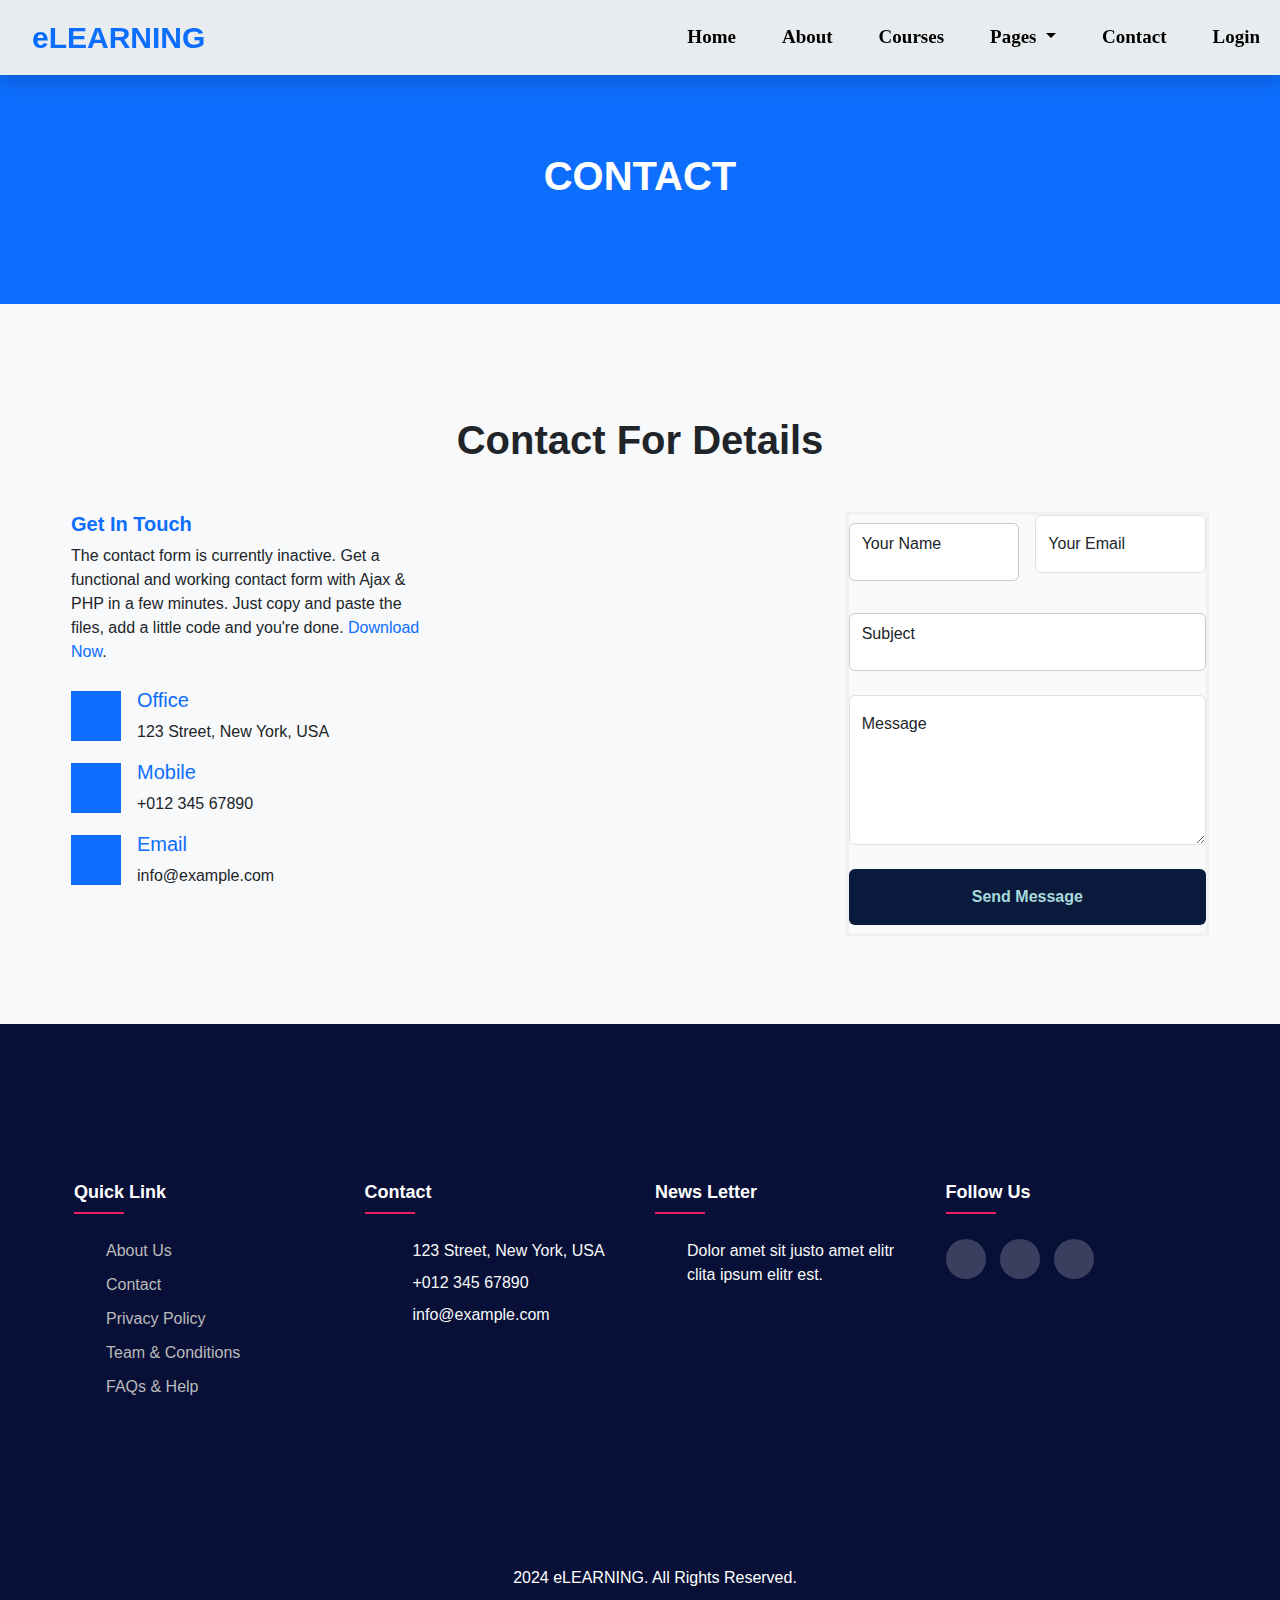
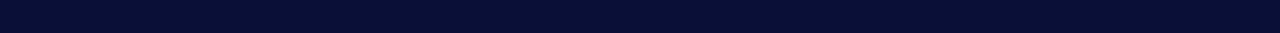
<file: contact.html>
<!DOCTYPE html>
<html lang="en">
<head>
  <meta charset="UTF-8">
  <meta name="viewport" content="width=device-width, initial-scale=1.0">
  <title>ELearning</title>
  <!-- Bootstrap CSS Link -->
  <link href="https://cdn.jsdelivr.net/npm/bootstrap@5.3.0-alpha1/dist/css/bootstrap.min.css" rel="stylesheet">
  <link rel="stylesheet" href="style.css">
  <!-- font awesome -->
  <link rel="stylesheet" href="https://cdnjs.cloudflare.com/ajax/libs/font-awesome/6.7.1/css/all.min.css" integrity="sha512-5Hs3dF2AEPkpNAR7UiOHba+lRSJNeM2ECkwxUIxC1Q/FLycGTbNapWXB4tP889k5T5Ju8fs4b1P5z/iB4nMfSQ==" crossorigin="anonymous" referrerpolicy="no-referrer" />
  
</head>
<body>

    <!-- navbar -->
  <div class="body">
    <nav class="navbar navbar-expand-lg bg-body-secondary shadow" id="nav">
        <div class="container-fluid">
            <a class="navbar-brand text-primary" href="index.html"><span>e</span>LEARNING</a>
          <button class="navbar-toggler" type="button" data-bs-toggle="collapse" data-bs-target="#navbarSupportedContent" aria-controls="navbarSupportedContent" aria-expanded="false" aria-label="Toggle navigation">
            <span class="navbar-toggler-icon"></span>
          </button>
          <div class="collapse navbar-collapse" id="navbarSupportedContent">
            <ul class="navbar-nav ms-auto mb-2 mb-lg-0 align-items-lg-center">
              <li class="nav-item">
                <a class="nav-link text-black" aria-current="page" href="index.html">Home</a>
              </li>
              <li class="nav-item">
                <a class="nav-link text-black" href="about.html">About</a>
              </li>
              <li class="nav-item">
                <a class="nav-link text-black" href="course.html">Courses</a>
              </li>
              
              <li class="nav-item dropdown">
                <a class="nav-link dropdown-toggle text-black" href="#" role="button" data-bs-toggle="dropdown" aria-expanded="false">
                  Pages
                </a>
                <ul class="dropdown-menu">
                  <li><a class="dropdown-item" href="team.html">Our Team</a></li>
                  <li><a class="dropdown-item" href="testimonial.html">Testimonial</a></li>
                  
                </ul>
                <li class="nav-item">
                    <a class="nav-link text-black" href="contact.html">Contact</a>
                </li>
                <li class="nav-item">
                    <a class="nav-link text-black" href="login.html">Login</a>
                </li>
                
                
                
              </li>
              
            </ul>
           
          </div>
        </div>
      </nav>
      </div>
      <!-- home -->
      <h1>   </h1><br><br>
      <div class="container-fluid bg-primary py-5 mb-5 page-header">
        <div class="container py-5">
            <div class="row justify-content-center">
                <div class="col-lg-10 text-center">
                    <h1 class="text-white"><b>CONTACT</b></h1>
                    <nav aria-label="breadcrumb">
                        
                    </nav>
                </div>
            </div>
        </div>
    </div>
     
 <!--contact-->

 <div class="container-xxl py-5">
    <div class="container">
        <div class="text-center wow fadeInUp" data-wow-delay="0.1s">
            
            <h1 class="mb-5"><b>Contact For Details</b></h1>
        </div>
        <div class="row g-4">
            <div class="col-lg-4 col-md-6 wow fadeInUp" data-wow-delay="0.1s">
                <h5 class="text-primary"><b>Get In Touch</b></h5>
                <p class="mb-4">The contact form is currently inactive. Get a functional and working contact form with Ajax & PHP in a few minutes. Just copy and paste the files, add a little code and you're done. <a href="https://htmlcodex.com/contact-form">Download Now</a>.</p>
                <div class="d-flex align-items-center mb-3">
                    <div class="d-flex align-items-center justify-content-center flex-shrink-0 bg-primary" style="width: 50px; height: 50px;">
                        <i class="fa fa-map-marker-alt text-white"></i>
                    </div>
                    <div class="ms-3">
                        <h5 class="text-primary">Office</h5>
                        <p class="mb-0">123 Street, New York, USA</p>
                    </div>
                </div>
                <div class="d-flex align-items-center mb-3">
                    <div class="d-flex align-items-center justify-content-center flex-shrink-0 bg-primary" style="width: 50px; height: 50px;">
                        <i class="fa fa-phone-alt text-white"></i>
                    </div>
                    <div class="ms-3">
                        <h5 class="text-primary">Mobile</h5>
                        <p class="mb-0">+012 345 67890</p>
                    </div>
                </div>
                <div class="d-flex align-items-center">
                    <div class="d-flex align-items-center justify-content-center flex-shrink-0 bg-primary" style="width: 50px; height: 50px;">
                        <i class="fa fa-envelope-open text-white"></i>
                    </div>
                    <div class="ms-3">
                        <h5 class="text-primary">Email</h5>
                        <p class="mb-0">info@example.com</p>
                    </div>
                </div>
            </div>
            <div class="col-lg-4 col-md-6 wow fadeInUp" data-wow-delay="0.3s">
                <iframe class="position-relative rounded w-100 h-100"
                    src="https://www.google.com/maps/embed?pb=!1m18!1m12!1m3!1d3001156.4288297426!2d-78.01371936852176!3d42.72876761954724!2m3!1f0!2f0!3f0!3m2!1i1024!2i768!4f13.1!3m3!1m2!1s0x4ccc4bf0f123a5a9%3A0xddcfc6c1de189567!2sNew%20York%2C%20USA!5e0!3m2!1sen!2sbd!4v1603794290143!5m2!1sen!2sbd"
                    frameborder="0" style="min-height: 300px; border:0;" allowfullscreen="" aria-hidden="false"
                    tabindex="0"></iframe>
            </div>
            <div class="col-lg-4 col-md-12 wow fadeInUp" data-wow-delay="0.5s">
                <form>
                    <div class="row g-3">
                        <div class="col-md-6">
                            <div class="form-floating">
                                <input type="text" class="form-control" id="name" placeholder="Your Name" required="">
                                <label for="name">Your Name</label>
                            </div>
                        </div>
                        <div class="col-md-6">
                            <div class="form-floating">
                                <input type="email" class="form-control" id="email" placeholder="Your Email" required="">
                                <label for="email">Your Email</label>
                            </div>
                        </div>
                        <div class="col-12">
                            <div class="form-floating">
                                <input type="text" class="form-control" id="subject" placeholder="Subject" required="">
                                <label for="subject">Subject</label>
                            </div>
                        </div>
                        <div class="col-12">
                            <div class="form-floating">
                                <textarea class="form-control" placeholder="Leave a message here" id="message" style="height: 150px" required=""></textarea>
                                <label for="message">Message</label>
                            </div>
                        </div>
                        <div class="col-12">
                            <button class="btn btn-primary w-100 py-3" type="submit">Send Message</button>
                        </div>
                    </div>
                </form>
            </div>
        </div>
    </div>
</div>

  <!-- footer -->
  <footer class="footer mt-4"><br><br><br>
    <div class="container">
        <div class="row">
            <div class="footer-col">
                <h4><b>Quick Link</b></h4>
                <ul>
                    <li><a href="#">About us</a></li>
                    <li><a href="#">Contact</a></li>
                    <li><a href="#">privacy policy</a></li>
                    <li><a href="#">Team & Conditions</a></li>
                    <li><a href="#">FAQs & Help</a></li>
                </ul>
            </div>
            <div class="footer-col">
                <h4><b>Contact</b></h4>
                <ul>
                    <p class="mb-2 text-light"><i class="fa fa-map-marker-alt me-3"></i>123 Street, New York, USA</p>
                    <p class="mb-2 text-light"><i class="fa fa-phone-alt me-3"></i>+012 345 67890</p>
                    <p class="mb-2 text-light"><i class="fa fa-envelope me-3"></i>info@example.com</p>
                </ul>
            </div>
            <div class="footer-col">
                <h4><b>News Letter</b></h4>
                <ul>
                    <p class="text-light">Dolor amet sit justo amet elitr clita ipsum elitr est.</p>
                </ul>
            </div>
            <div class="footer-col">
                <h4><b>Follow Us</b></h4>
                <div class="social-links">
                    <a href="https://www.facebook.com/"><i class="fab fa-facebook-f"></i></a>
                    <a href="https://x.com/?lang=en-in"><i class="fab fa-twitter"></i></a>
                    <a href="https://www.instagram.com/"><i class="fab fa-instagram"></i></a>
                </div>
            </div>
        </div>
    </div>
</footer>
<section id="copy-right">
    <div class="copy-right-sec"><i class="fa-solid fa-copyright"></i>  
        2024 eLEARNING. All Rights Reserved.
    </div>
</section>



  <!-- Bootstrap JS and Dependencies -->
  <script src="https://cdn.jsdelivr.net/npm/@popperjs/core@2.11.6/dist/umd/popper.min.js"></script>
  <script src="https://cdn.jsdelivr.net/npm/bootstrap@5.3.0-alpha1/dist/js/bootstrap.min.js"></script>

</body>
</html>
</file>
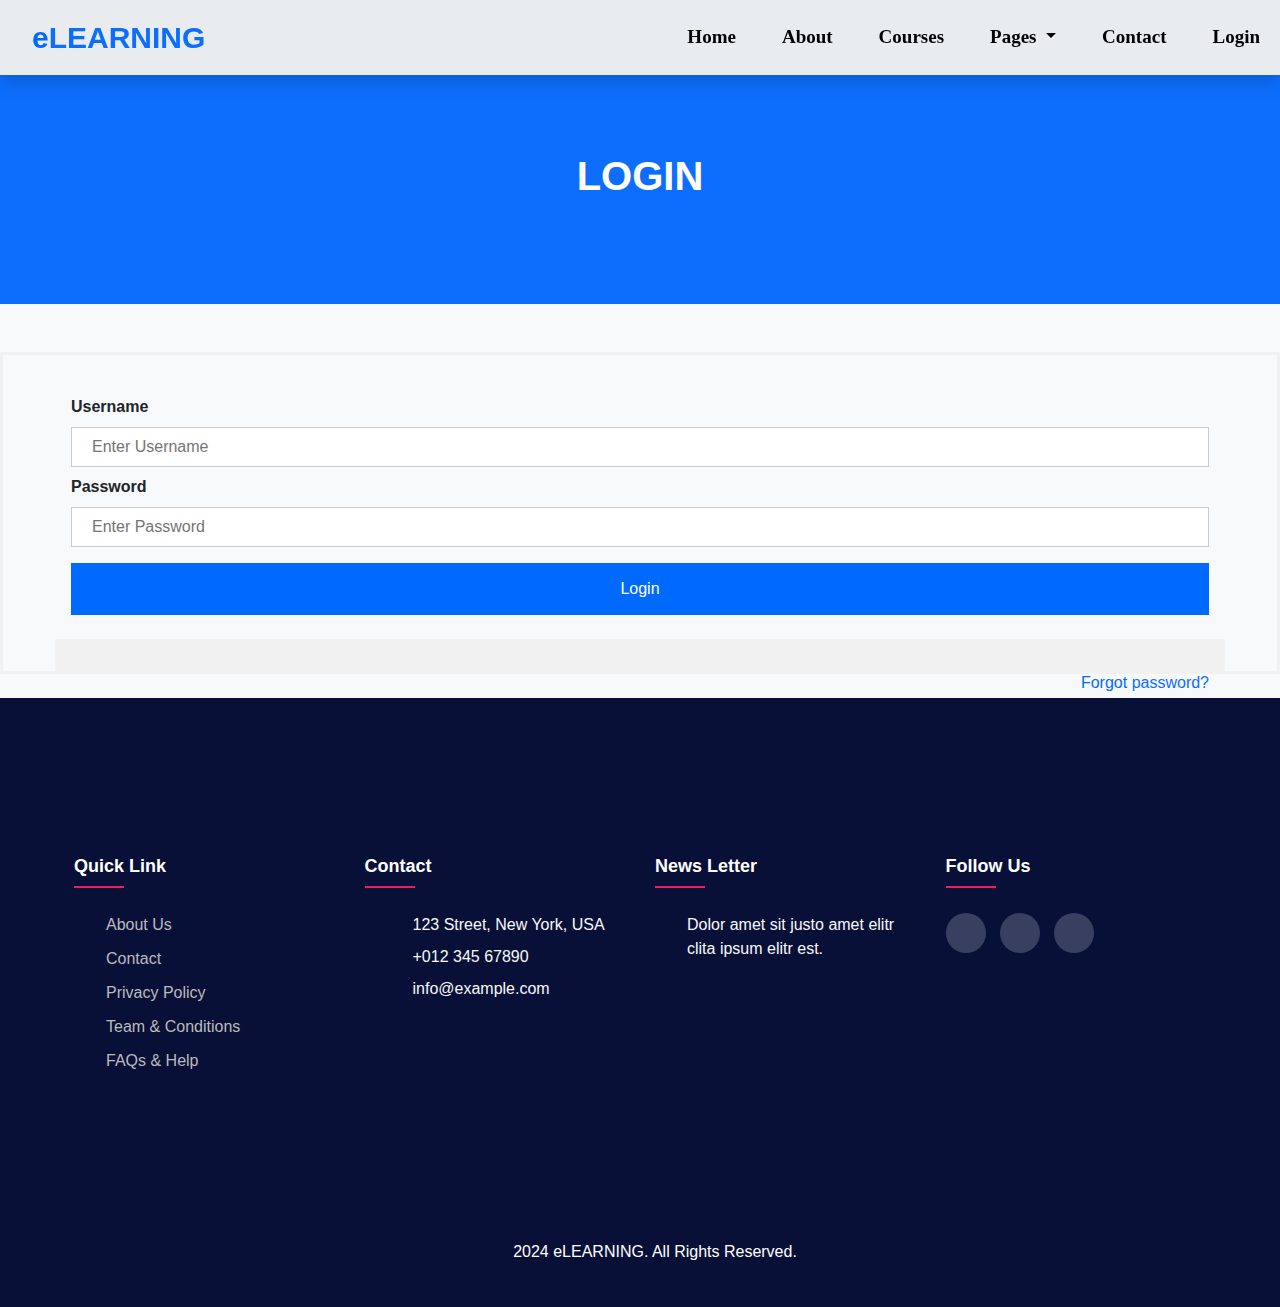
<file: login.html>
<!DOCTYPE html>
<html lang="en">
<head>
  <meta charset="UTF-8">
  <meta name="viewport" content="width=device-width, initial-scale=1.0">
  <title>ELearning</title>
  <!-- Bootstrap CSS Link -->
  <link href="https://cdn.jsdelivr.net/npm/bootstrap@5.3.0-alpha1/dist/css/bootstrap.min.css" rel="stylesheet">
  <link rel="stylesheet" href="style.css">
  <!-- font awesome -->
  <link rel="stylesheet" href="https://cdnjs.cloudflare.com/ajax/libs/font-awesome/6.7.1/css/all.min.css" integrity="sha512-5Hs3dF2AEPkpNAR7UiOHba+lRSJNeM2ECkwxUIxC1Q/FLycGTbNapWXB4tP889k5T5Ju8fs4b1P5z/iB4nMfSQ==" crossorigin="anonymous" referrerpolicy="no-referrer" />
  
</head>
<body>

    <!-- navbar -->
  <div class="body">
    <nav class="navbar navbar-expand-lg bg-body-secondary shadow" id="nav">
        <div class="container-fluid">
            <a class="navbar-brand text-primary" href="index.html"><span>e</span>LEARNING</a>
          <button class="navbar-toggler" type="button" data-bs-toggle="collapse" data-bs-target="#navbarSupportedContent" aria-controls="navbarSupportedContent" aria-expanded="false" aria-label="Toggle navigation">
            <span class="navbar-toggler-icon"></span>
          </button>
          <div class="collapse navbar-collapse" id="navbarSupportedContent">
            <ul class="navbar-nav ms-auto mb-2 mb-lg-0 align-items-lg-center">
              <li class="nav-item">
                <a class="nav-link text-black" aria-current="page" href="index.html">Home</a>
              </li>
              <li class="nav-item">
                <a class="nav-link text-black" href="about.html">About</a>
              </li>
              <li class="nav-item">
                <a class="nav-link text-black" href="course.html">Courses</a>
              </li>
              
              <li class="nav-item dropdown">
                <a class="nav-link dropdown-toggle text-black" href="#" role="button" data-bs-toggle="dropdown" aria-expanded="false">
                  Pages
                </a>
                <ul class="dropdown-menu">
                  <li><a class="dropdown-item" href="team.html">Our Team</a></li>
                  <li><a class="dropdown-item" href="testimonial.html">Testimonial</a></li>
                  
                </ul>
                <li class="nav-item">
                    <a class="nav-link text-black" href="contact.html">Contact</a>
                </li>
                <li class="nav-item">
                    <a class="nav-link text-black" href="login.html">Login</a>
                </li>
                
                
                
              </li>
              
            </ul>
           
          </div>
        </div>
      </nav>
      </div>
      <!-- home -->
      <h1>   </h1><br><br>
      <div class="container-fluid bg-primary py-5 mb-5 page-header">
        <div class="container py-5">
            <div class="row justify-content-center">
                <div class="col-lg-10 text-center">
                    <h1 class="text-white"><b>LOGIN</b></h1>
                    <nav aria-label="breadcrumb">
                        
                    </nav>
                </div>
            </div>
        </div>
    </div>
      

<!--login-->
<form>
    <div class="imgcontainer">
      
    </div>
  
    <div class="container">
      <label for="uname"><b>Username</b></label>
      <input type="text" placeholder="Enter Username" name="uname" required>
  
      <label for="psw"><b>Password</b></label>
      <input type="password" placeholder="Enter Password" name="psw" required>
  
      <button type="submit">Login</button>
      
    </div>
  
    <div class="container" style="background-color:#f1f1f1">
      
      <span class="psw">Forgot <a href="#">password?</a></span>
    </div>
  </form>
  <!-- footer -->
  <footer class="footer mt-4"><br><br><br>
    <div class="container">
        <div class="row">
            <div class="footer-col">
                <h4><b>Quick Link</b></h4>
                <ul>
                    <li><a href="#">About us</a></li>
                    <li><a href="#">Contact</a></li>
                    <li><a href="#">privacy policy</a></li>
                    <li><a href="#">Team & Conditions</a></li>
                    <li><a href="#">FAQs & Help</a></li>
                </ul>
            </div>
            <div class="footer-col">
                <h4><b>Contact</b></h4>
                <ul>
                    <p class="mb-2 text-light"><i class="fa fa-map-marker-alt me-3"></i>123 Street, New York, USA</p>
                    <p class="mb-2 text-light"><i class="fa fa-phone-alt me-3"></i>+012 345 67890</p>
                    <p class="mb-2 text-light"><i class="fa fa-envelope me-3"></i>info@example.com</p>
                </ul>
            </div>
            <div class="footer-col">
                <h4><b>News Letter</b></h4>
                <ul>
                    <p class="text-light">Dolor amet sit justo amet elitr clita ipsum elitr est.</p>
                </ul>
            </div>
            <div class="footer-col">
                <h4><b>Follow Us</b></h4>
                <div class="social-links">
                    <a href="https://www.facebook.com/"><i class="fab fa-facebook-f"></i></a>
                    <a href="https://x.com/?lang=en-in"><i class="fab fa-twitter"></i></a>
                    <a href="https://www.instagram.com/"><i class="fab fa-instagram"></i></a>
                </div>
            </div>
        </div>
    </div>
</footer>
<section id="copy-right">
    <div class="copy-right-sec"><i class="fa-solid fa-copyright"></i>  
        2024 eLEARNING. All Rights Reserved.
    </div>
</section>



  <!-- Bootstrap JS and Dependencies -->
  <script src="https://cdn.jsdelivr.net/npm/@popperjs/core@2.11.6/dist/umd/popper.min.js"></script>
  <script src="https://cdn.jsdelivr.net/npm/bootstrap@5.3.0-alpha1/dist/js/bootstrap.min.js"></script>

</body>
</html>
</file>
<file: style.css>
/* navbar */
.navbar-nav{
	margin-left: 40%;
}
#nav{
  position: fixed;
		top: 0;
		left: 0;
		width: 100%;
		z-index: 10;
		padding: 10px 0;
}
.nav-item{
	margin-left: 30px;
	font-size: 19px;
	font-family: serif;
	font-weight: bold;
}
.dropdown-menu{
	font-size: 17px;
	font-family: serif;
	font-weight: bold;
}
.nav-link:hover{
background-color: rgb(0, 106, 255);

}
.dropdown-menu:hover{
	background-color: rgb(0, 106, 255);
}
.fa-solid{
	color: black;
	margin-left: 30px;
	font-size: 19px;
	margin-top: 12px;
}
.fa-solid:hover{
color: rgb(0, 106, 255);
}
.navbar-brand{
	font-family: Fantasy Papyrus;
	font-size: 30px;
	margin-left: 20px;
	font-weight: bold;
}
span{
	color: rgb(0, 106, 255);
}
.fa-solid{
    font-size: 50px;
}

@media screen and (max-width:992px){
.nav-item i{
	display: none;
}
}
.img-fluid{
width: 310px;
height: 200px;
}
input{
width: 300px;
height: 40px;
}
.main-dark-button{
width: 40px;
height: 40px;
}



body {
	background-color: #f8f9fa;
  }

  .card {
	border: none;
  }

  .card-header {
	background-color: #091A3C;
	color: #fff;
  }

  .btn-primary {
	background-color: #091a3c ;
	border: none;
	color: #a8dadc;
	font-weight: bold;
  }

  .btn-primary:hover {
	background-color: #a8dadc;
	color:#091a3c
  }
  body{
  font-family: 'Lucida Sans', 'Lucida Sans Regular', 'Lucida Grande', 'Lucida Sans Unicode', Geneva, Verdana, sans-serif;
  }
  
/* Bordered form */
form {
	border: 3px solid #f1f1f1;
  }
  
  /* Full-width inputs */
  input[type=text], input[type=password] {
	width: 100%;
	padding: 12px 20px;
	margin: 8px 0;
	display: inline-block;
	border: 1px solid #ccc;
	box-sizing: border-box;
  }
  
  /* Set a style for all buttons */
  button {
	background-color: rgb(0, 106, 255);
	color: white;
	padding: 14px 20px;
	margin: 8px 0;
	border: none;
	cursor: pointer;
	width: 100%;
  }
  
  /* Add a hover effect for buttons */
  button:hover {
	opacity: 0.8;
  }
  
  /* Extra style for the cancel button (red) */
  
  /* Center the avatar image inside this container */
  .imgcontainer {
	text-align: center;
	margin: 24px 0 12px 0;
  }
  
  
  
  /* Add padding to containers */
  .container {
	padding: 16px;
  }
  
  /* The "Forgot password" text */
  span.psw {
	float: right;
	padding-top: 16px;
  }
  
  /* Change styles for span and cancel button on extra small screens */
  @media screen and (max-width: 300px) {
	span.psw {
	  display: block;
	  float: none;
	}
	.cancelbtn {
	  width: 100%;
	}
  }
/* Styling for the background section */
.hero-section {
	background: url('https://agentestudio.com/uploads/post/image/91/main_fashion-website-design-cover.jpg') no-repeat center center;
	background-size: cover;
	height: 300px;
	position: relative;
	display: flex;
	align-items: center;
	justify-content: center;
	color: white;
}

.hero-section h1 {
	font-size: 2.5rem;
	font-weight: bold;
	margin-bottom: 0;
}

.hero-section p {
	font-size: 1.2rem;
	margin-top: 5px;
}

/* Styling for the About section */
.about-section {
	padding: 50px 0;
	margin-top: 10px;
}

.about-section img {
	max-width: 100%;
	border-radius: 10px;
}

.about-section h3 {
	font-weight: bold;
	margin-bottom: 0px;
}

.about-section p {
	font-size: 1rem;
	color: #555;
}



.quote {
	margin-top: 20px;
	font-style: italic;
	color: #777;
}

@media screen and (max-width:992px){
.nav-item i{
display: none;
}
}

/* Custom CSS */
.contact-page {
    background-color: white;
    padding: 50px 0;
  }
  .contact-header {
    text-align: center;
    margin-bottom: 40px;
  }
  .contact-form input, .contact-form textarea {
    margin-bottom: 20px;
  }
  .contact-info {
    margin-top: 50px;
    text-align: center;
  }
  @import url('https://fonts.googleapis.com/css2?family=Poppins:wght@300;400;500;600;700&display=swap');
body{
	line-height: 1.5;
	font-family: 'Poppins', sans-serif;
}
*{
	margin:0;
	padding:0;
	box-sizing: border-box;
}
.container{
	max-width: 1170px;
	margin:auto;
}
.row{
	display: flex;
	flex-wrap: wrap;
}
ul{
	list-style: none;
}
.footer{
	background-color:rgb(8, 16, 55);
    padding: 70px 0;
}
.footer-col{
   width: 25%;
   padding: 0 15px;
}
.footer-col h4{
	font-size: 18px;
	color: white;
	text-transform: capitalize;
	margin-bottom: 35px;
	font-weight: 500;
	position: relative;
    
}
.footer-col h4::before{
	content: '';
	position: absolute;
	left:0;
	bottom: -10px;
	background-color: #e91e63;
	height: 2px;
	box-sizing: border-box;
	width: 50px;
}
.footer-col ul li:not(:last-child){
	margin-bottom: 10px;
}
.footer-col ul li a{
	font-size: 16px;
	text-transform: capitalize;
	color: white;
	text-decoration: none;
	font-weight: 300;
	color: #bbbbbb;
	display: block;
	transition: all 0.3s ease;
}
.footer-col ul li a:hover{
	color: white;
	padding-left: 8px;
}
.footer-col .social-links a{
	display: inline-block;
	height: 40px;
	width: 40px;
	background-color: rgba(255,255,255,0.2);
	margin:0 10px 10px 0;
	text-align: center;
	line-height: 40px;
	border-radius: 50%;
	color: white;
	transition: all 0.5s ease;
}
.footer-col .social-links a:hover{
	color: #173787;
	background-color: white;
}
.copy-right-sec{
	padding: 1.8rem;
    background: rgb(8, 16, 55);
    color: white;
    text-align: center;
}
.copy-right-sec a{
	color: yellow;
    font-weight: 500;
}
a{
  text-decoration:none;
}


/* /responsive/ */
@media(max-width: 767px){
  .footer-col{
    width: 50%;
    margin-bottom: 30px;
}
}
@media(max-width: 574px){
  .footer-col{
    width: 100%;
}
}
</file>
